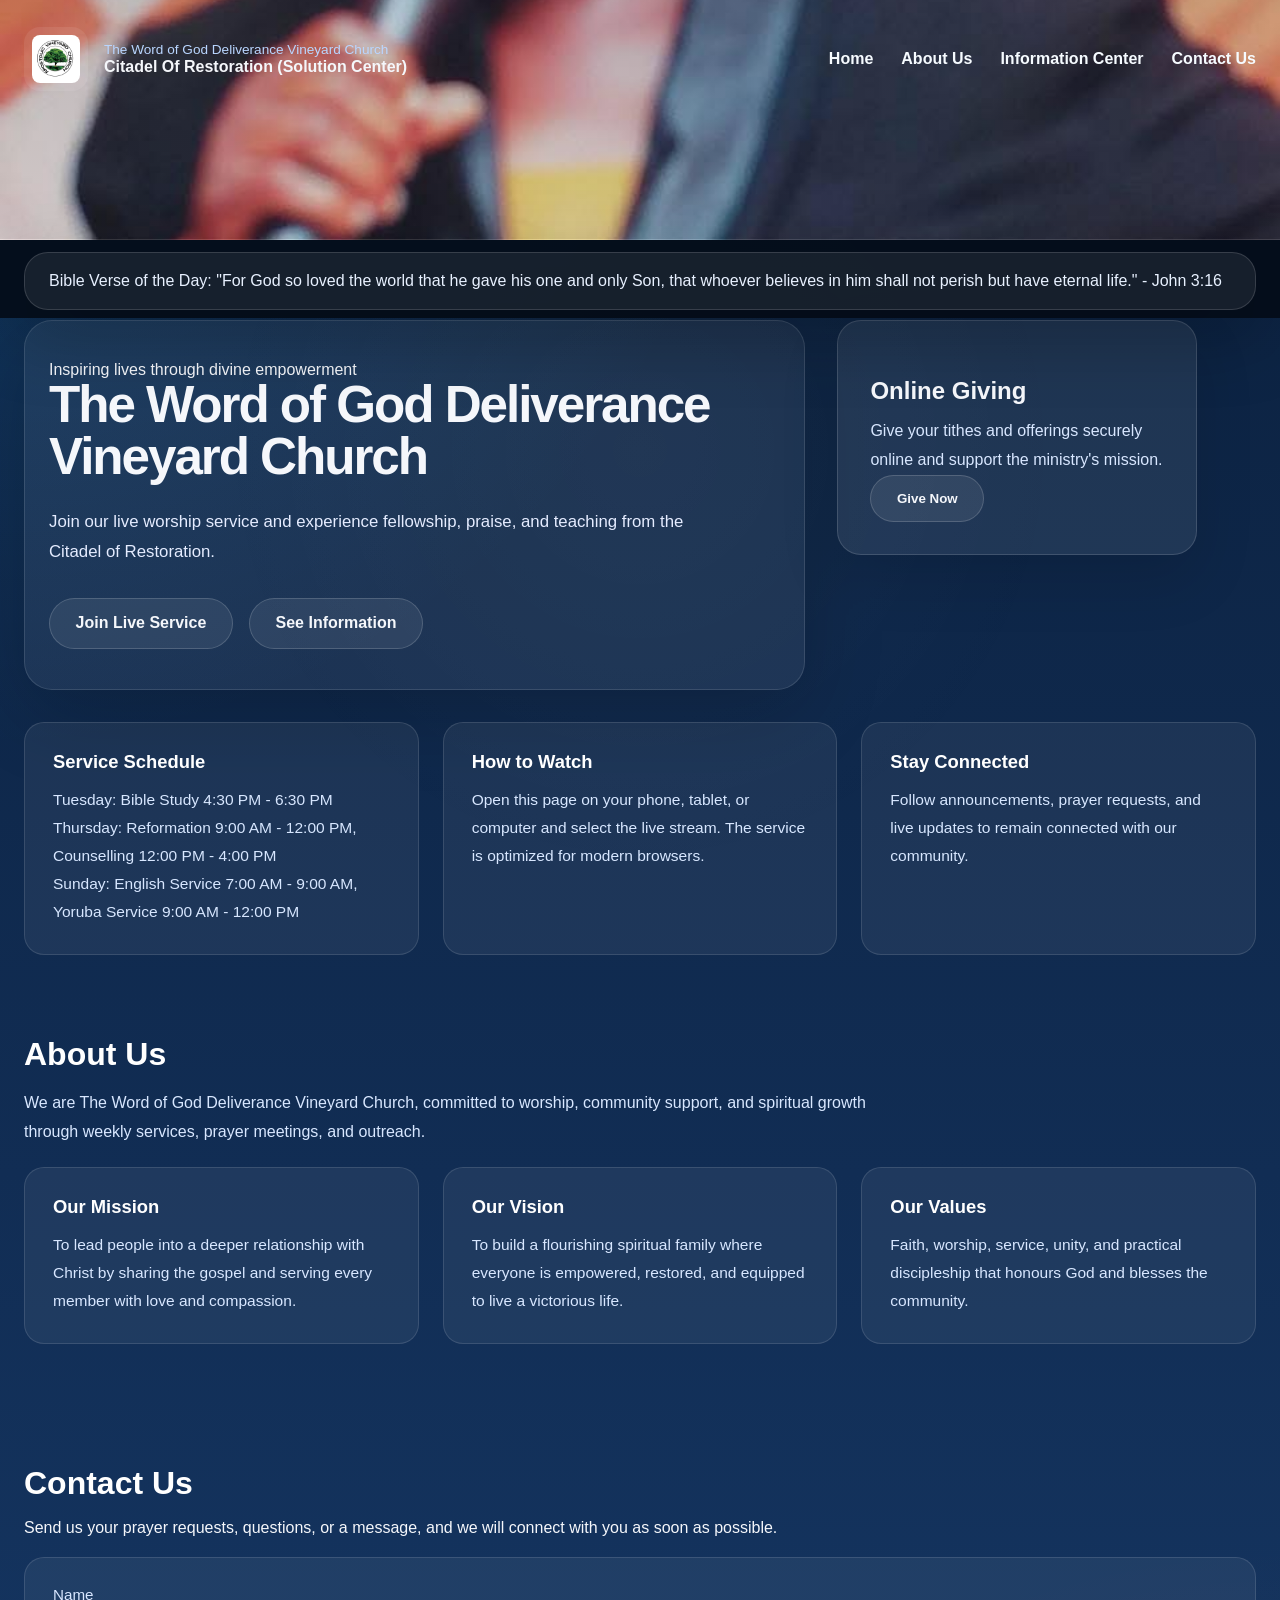
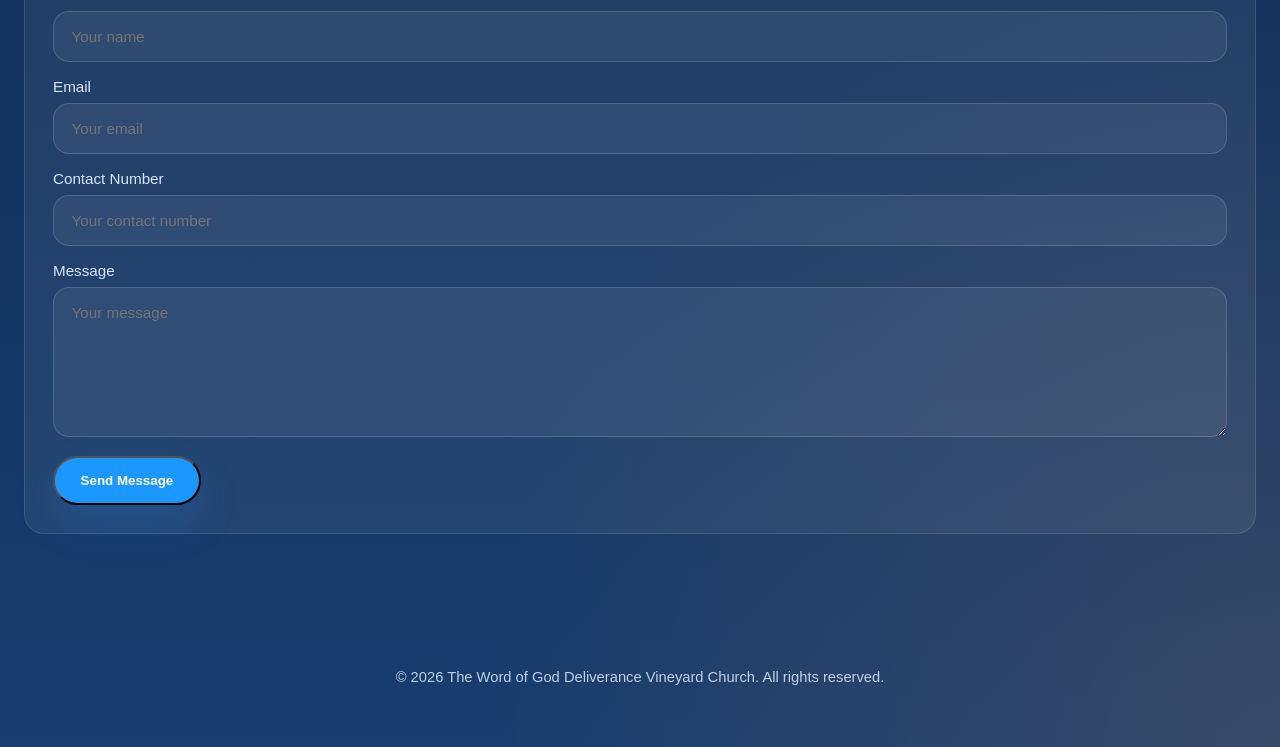
<file: index.html>
﻿<!DOCTYPE html>
<html lang="en">
<head>
    <meta charset="UTF-8">
    <meta name="viewport" content="width=device-width, initial-scale=1.0">
    <meta name="google-site-verification" content="GDBv0VS4tlfMJm42bA3bDwzPnBv-Fe3BTE-NYzwxtKc" />
    <title>The Word of God Deliverance Vineyard Church | Live Service</title>
    <link rel="stylesheet" href="styles.css">
</head>
<body>
    <header class="site-header">
        <div class="header-inner">
            <div class="brand-wrap">
                <a class="brand" href="index.html">
                    <img src="logo.jpg" alt="Church logo" class="brand-logo">
                    <div>
                        <p class="brand-label">The Word of God Deliverance Vineyard Church</p>
                        <strong class="brand-name">Citadel Of Restoration (Solution Center)</strong>
                    </div>
                </a>
            </div>

            <nav class="main-nav">
                <a href="#home">Home</a>
                <a href="#about">About Us</a>
                <a href="#info">Information Center</a>
                <a href="#contact">Contact Us</a>
            </nav>
        </div>
        <div class="live-advert" aria-label="Live church advert">
            <div class="live-advert-inner">

                <div class="live-advert-track-wrap">
                    <div class="live-advert-track">
                        <div class="live-advert-message">Bible Verse of the Day: "For God so loved the world that he gave his one and only Son, that whoever believes in him shall not perish but have eternal life." - John 3:16</div>
                        <div class="live-advert-message">Prayer: Join us in prayer for our community, families, and the world. Submit your prayer requests or participate in our prayer meetings.</div>
                        <div class="live-advert-message">Weekly Program: Tuesday Bible Study 4:30 PM - 6:30 PM, Thursday Reformation 9:00 AM - 12:00 PM, Counselling Time 12:00 PM - 4:00 PM, Sunday English Service 7:00 AM - 9:00 AM, Yoruba Service 9:00 AM - 12:00 PM.</div>
                        <div class="live-advert-message">Bible Verse of the Day: "For God so loved the world that he gave his one and only Son, that whoever believes in him shall not perish but have eternal life." - John 3:16</div>
                        <div class="live-advert-message">Prayer: Join us in prayer for our community, families, and the world. Submit your prayer requests or participate in our prayer meetings.</div>
                        <div class="live-advert-message">Weekly Program: Tuesday Bible Study 4:30 PM - 6:30 PM, Thursday Reformation 9:00 AM - 12:00 PM, Counselling Time 12:00 PM - 4:00 PM, Sunday English Service 7:00 AM - 9:00 AM, Yoruba Service 9:00 AM - 12:00 PM.</div>
                    </div>
                </div>
            </div>
        </div>
    </header>

    <div class="page-shell">
        <main>
            <section class="hero" id="home">
                <div class="hero-copy">
                    <span class="eyebrow">Inspiring lives through divine empowerment</span>
                    <h1>The Word of God Deliverance Vineyard Church</h1>
                    <p>Join our live worship service and experience fellowship, praise, and teaching from the Citadel of Restoration.</p>
                    <div class="hero-actions">
                        <a href="live.html" class="button button-secondary">Join Live Service</a>
                        <a href="#info" class="button button-outline">See Information</a>
                    </div>
                </div>

                <aside class="hero-panel">
                    <div class="feature-card" id="giving">
                        <h3>Online Giving</h3>
                        <p>Give your tithes and offerings securely online and support the ministry's mission.</p>
                        <button id="give-now-btn" class="button button-secondary">Give Now</button>
                    </div>
                </aside>
            </section>

            <section class="info-grid" id="info">
                <article class="info-card">
                    <h3>Service Schedule</h3>
                    <p>Tuesday: Bible Study 4:30 PM - 6:30 PM<br>Thursday: Reformation 9:00 AM - 12:00 PM, Counselling 12:00 PM - 4:00 PM<br>Sunday: English Service 7:00 AM - 9:00 AM, Yoruba Service 9:00 AM - 12:00 PM</p>
                </article>
                <article class="info-card">
                    <h3>How to Watch</h3>
                    <p>Open this page on your phone, tablet, or computer and select the live stream. The service is optimized for modern browsers.</p>
                </article>
                <article class="info-card">
                    <h3>Stay Connected</h3>
                    <p>Follow announcements, prayer requests, and live updates to remain connected with our community.</p>
                </article>
            </section>

            <section class="about-section" id="about">
                <div class="section-header">
                    <h2>About Us</h2>
                    <p>We are The Word of God Deliverance Vineyard Church, committed to worship, community support, and spiritual growth through weekly services, prayer meetings, and outreach.</p>
                </div>
                <div class="info-grid">
                    <article class="info-card">
                        <h3>Our Mission</h3>
                        <p>To lead people into a deeper relationship with Christ by sharing the gospel and serving every member with love and compassion.</p>
                    </article>
                    <article class="info-card">
                        <h3>Our Vision</h3>
                        <p>To build a flourishing spiritual family where everyone is empowered, restored, and equipped to live a victorious life.</p>
                    </article>
                    <article class="info-card">
                        <h3>Our Values</h3>
                        <p>Faith, worship, service, unity, and practical discipleship that honours God and blesses the community.</p>
                    </article>
                </div>
            </section>

            <section class="contact-section" id="contact">
                <div class="section-header">
                    <h2>Contact Us</h2>
                    <p>Send us your prayer requests, questions, or a message, and we will connect with you as soon as possible.</p>
                </div>
                <div class="contact-card">
                    <form class="contact-form" id="contact-form">
                        <label>
                            Name
                            <input type="text" name="name" placeholder="Your name" required>
                        </label>
                        <label>
                            Email
                            <input type="email" name="email" placeholder="Your email" required>
                        </label>
                        <label>
                            Contact Number
                            <input type="tel" name="phone" placeholder="Your contact number" required>
                        </label>
                        <label>
                            Message
                            <textarea name="message" placeholder="Your message" required></textarea>
                        </label>
                        <button type="submit" class="button button-primary">Send Message</button>
                        <div id="form-message" class="form-message"></div>
                    </form>
                </div>
            </section>
        </main>

        <footer>
            <div class="footer-inner">
                <p>&copy; 2026 The Word of God Deliverance Vineyard Church. All rights reserved.</p>
            </div>
        </footer>
    </div>

    <div id="giving-modal" class="modal">
        <div class="modal-content">
            <button id="close-modal" class="modal-close">&times;</button>
            <h2>Give Now</h2>
            <p>Support our ministry by making your donation through the following account:</p>
            <div class="account-details">
                <div class="account-item">
                    <p><strong>ACCOUNT NUMBER:</strong> 2016242953</p>
                </div>
                <div class="account-item">
                    <p><strong>ACCOUNT:</strong> UBA BANK</p>
                </div>
                <div class="account-item">
                    <p><strong>RECEPIENT NAME:</strong> COMFORT OJO</p>
                </div>
            </div>
            <div class="giving-note">
                <p><em>Your generous giving helps us continue our mission to spread God's word and serve our community.</em></p>
            </div>
        </div>
    </div>

    <script>
        document.addEventListener('DOMContentLoaded', function() {
            const giveBtn = document.getElementById('give-now-btn');
            const modal = document.getElementById('giving-modal');
            const closeBtn = document.getElementById('close-modal');

            if (giveBtn) {
                giveBtn.addEventListener('click', function(e) {
                    e.preventDefault();
                    modal.style.display = 'block';
                });
            }

            if (closeBtn) {
                closeBtn.addEventListener('click', function() {
                    modal.style.display = 'none';
                });
            }

            window.addEventListener('click', function(e) {
                if (e.target === modal) {
                    modal.style.display = 'none';
                }
            });

            // Contact form handler
            const contactForm = document.getElementById('contact-form');
            if (contactForm) {
                contactForm.addEventListener('submit', async function(e) {
                    e.preventDefault();

                    const formMessage = document.getElementById('form-message');
                    const submitBtn = contactForm.querySelector('button[type="submit"]');
                    const originalText = submitBtn.textContent;

                    try {
                        submitBtn.disabled = true;
                        submitBtn.textContent = 'Sending...';

                        const formData = new FormData(contactForm);
                        const data = {
                            name: formData.get('name'),
                            email: formData.get('email'),
                            phone: formData.get('phone'),
                            message: formData.get('message')
                        };

                        const response = await fetch('https://god-word.onrender.com/send-contact', {
                            method: 'POST',
                            headers: {
                                'Content-Type': 'application/json'
                            },
                            body: JSON.stringify(data)
                        });

                        let result;
                        try {
                            result = await response.json();
                        } catch (e) {
                            result = { success: false, error: 'Server returned an invalid response. Please try again later.' };
                        }

                        if (response.ok && result.success) {
                            formMessage.classList.remove('form-message--error');
                            formMessage.classList.add('form-message--success');
                            formMessage.textContent = 'Message sent successfully! Thank you for reaching out.';
                            contactForm.reset();
                        } else {
                            formMessage.classList.remove('form-message--success');
                            formMessage.classList.add('form-message--error');
                            formMessage.textContent = result.error || 'Failed to send message. Please try again.';
                        }
                    } catch (error) {
                        formMessage.classList.remove('form-message--success');
                        formMessage.classList.add('form-message--error');
                        formMessage.textContent = 'An error occurred. Please try again later.';
                        console.error('Error:', error);
                    } finally {
                        submitBtn.disabled = false;
                        submitBtn.textContent = originalText;
                    }
                });
            }
        });
    </script>
</body>
</html>
</file>
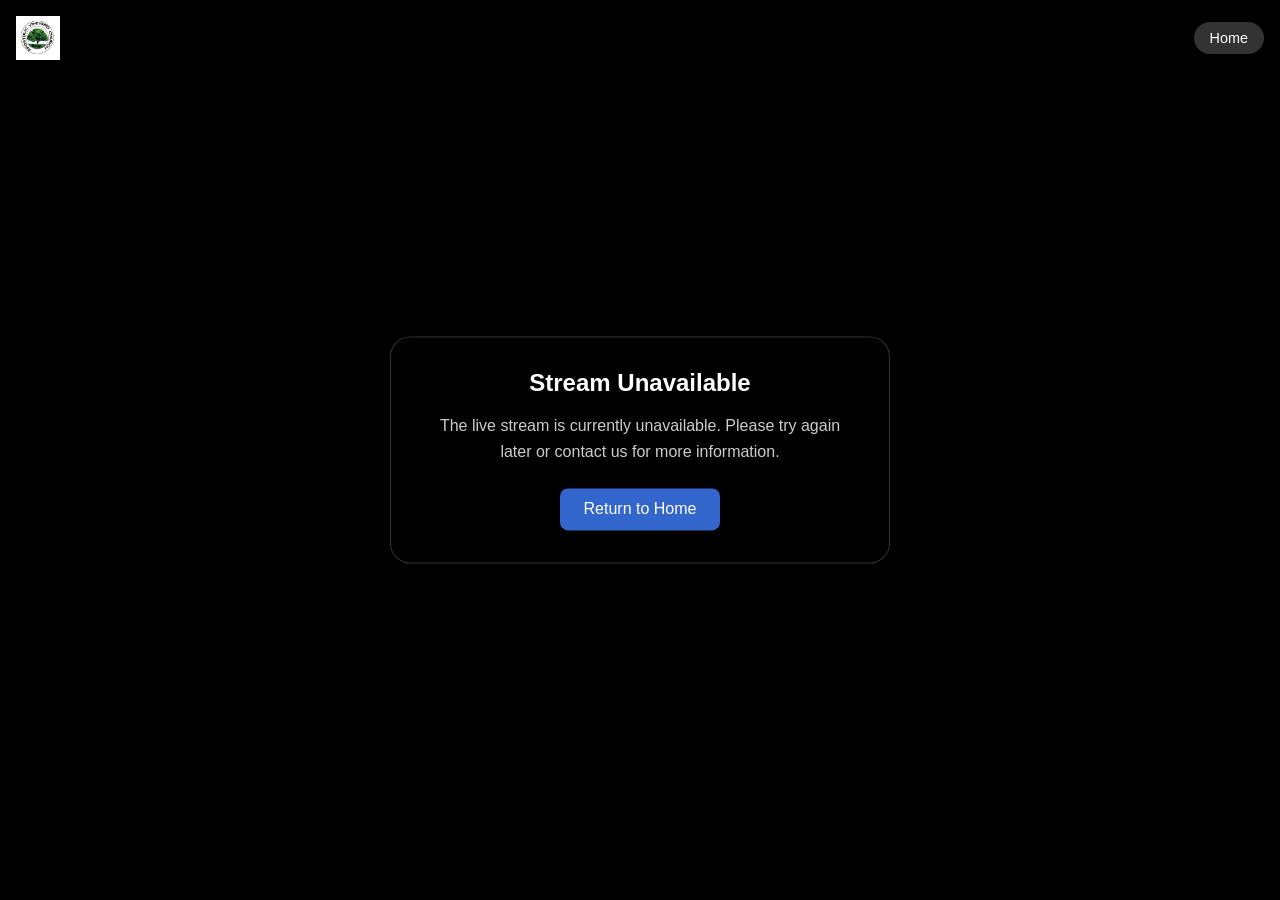
<file: live.html>
<!DOCTYPE html>
<html lang="en">
<head>
    <meta charset="UTF-8">
    <meta name="viewport" content="width=device-width, initial-scale=1.0">
    <meta name="google-site-verification" content="GDBv0VS4tlfMJm42bA3bDwzPnBv-Fe3BTE-NYzwxtKc" />
    <title>Watch Live - The Word of God Apostolic Deliverance Vineyard Church</title>
    <script src="https://player.twitch.tv/js/embed/v1.js"></script>
    <style>
        * {
            margin: 0;
            padding: 0;
            box-sizing: border-box;
        }

        html,
        body {
            height: 100%;
            min-height: 100%;
            background: #000;
            color: #fff;
        }

        body {
            font-family: 'Segoe UI', Tahoma, Geneva, Verdana, sans-serif;
            overflow: hidden;
        }

        #twitch-embed {
            width: 100vw;
            height: 100vh;
        }

        .header {
            position: absolute;
            top: 0;
            left: 0;
            right: 0;
            display: flex;
            align-items: center;
            justify-content: space-between;
            padding: 1rem;
            background: linear-gradient(180deg, rgba(0,0,0,0.7) 0%, transparent 100%);
            z-index: 10;
        }

        .header-logo {
            height: 44px;
            width: auto;
            display: block;
        }

        .home-button {
            background: rgba(255, 255, 255, 0.2);
            border: none;
            color: #fff;
            padding: 0.5rem 1rem;
            border-radius: 20px;
            font-size: 0.9rem;
            cursor: pointer;
            transition: background 0.3s ease;
        }

        .home-button:hover {
            background: rgba(255, 255, 255, 0.3);
        }

        .stream-error {
            position: absolute;
            top: 50%;
            left: 50%;
            transform: translate(-50%, -50%);
            text-align: center;
            background: rgba(0, 0, 0, 0.8);
            padding: 2rem;
            border-radius: 20px;
            border: 1px solid rgba(255, 255, 255, 0.2);
            max-width: 500px;
            z-index: 5;
            display: none;
        }

        .stream-error h2 {
            margin-bottom: 1rem;
            font-size: 1.5rem;
        }

        .stream-error p {
            color: #ccc;
            margin-bottom: 1.5rem;
            line-height: 1.6;
        }

        .stream-error a {
            display: inline-block;
            background: #3366cc;
            color: white;
            padding: 0.75rem 1.5rem;
            border-radius: 8px;
            text-decoration: none;
            transition: background 0.3s ease;
        }

        .stream-error a:hover {
            background: #2952a3;
        }
    </style>
</head>
<body>
    <div class="header">
        <img src="logo.jpg" alt="Apostolic Vineyard Church logo" class="header-logo">
        <button class="home-button" onclick="window.location.href='index.html'">Home</button>
    </div>
    <div id="twitch-embed"></div>
    <div id="stream-error" class="stream-error">
        <h2>Stream Unavailable</h2>
        <p>The live stream is currently unavailable. Please try again later or contact us for more information.</p>
        <a href="index.html">Return to Home</a>
    </div>

    <script>
        document.addEventListener('DOMContentLoaded', function() {
            const parent = window.location.hostname || 'localhost';
            
            try {
                new Twitch.Embed("twitch-embed", {
                    width: "100%",
                    height: "100%",
                    channel: "vineyard3463",
                    layout: "video",
                    parent: [parent, "localhost", "127.0.0.1"]
                });
            } catch (error) {
                console.error('Twitch embed error:', error);
                showStreamError();
            }

            // Show error if stream doesn't load after 10 seconds
            setTimeout(function() {
                const iframe = document.querySelector('iframe');
                if (!iframe) {
                    showStreamError();
                }
            }, 10000);
        });

        function showStreamError() {
            const errorDiv = document.getElementById('stream-error');
            const twitchEmbed = document.getElementById('twitch-embed');
            if (errorDiv && twitchEmbed) {
                errorDiv.style.display = 'block';
                twitchEmbed.style.display = 'none';
            }
        }

        window.addEventListener('error', function(e) {
            if (e.message.includes('Twitch') || e.message.includes('twitch')) {
                showStreamError();
            }
        });
    </script>
</body>
</html>
</file>
<file: styles.css>
* {
    box-sizing: border-box;
}

html,
body {
    margin: 0;
    padding: 0;
    min-height: 100%;
}

body {
    font-family: 'Segoe UI', Tahoma, Geneva, Verdana, sans-serif;
    color: #f5f7fb;
    background: radial-gradient(circle at top left, rgba(48, 170, 255, 0.18), transparent 28%),
        radial-gradient(circle at bottom right, rgba(255, 152, 71, 0.14), transparent 30%),
        linear-gradient(180deg, #0b203d 0%, #112d54 50%, #183d6e 100%);
}

body::before {
    content: '';
    position: fixed;
    inset: 0;
    background-image: radial-gradient(circle at center, rgba(255, 255, 255, 0.03) 0%, transparent 55%);
    pointer-events: none;
}

.page-shell {
    position: relative;
    z-index: 1;
    max-width: 1400px;
    margin: 0 auto;
}

.topbar {
    display: flex;
    justify-content: space-between;
    align-items: center;
    gap: 1rem;
    padding: 0.9rem 1.5rem;
    background: rgba(10, 22, 38, 0.82);
    color: #dbeaff;
    font-size: 0.9rem;
    border-bottom: 1px solid rgba(255, 255, 255, 0.08);
}

.topbar-links {
    display: flex;
    flex-wrap: wrap;
    gap: 1rem;
    justify-content: flex-end;
}

.topbar a {
    color: #72c6ff;
    text-decoration: none;
}

.site-header {
    background: linear-gradient(180deg, rgba(6, 14, 27, 0.18), rgba(6, 14, 27, 0.10)), url('header-bg.jpg');
    background-size: cover;
    background-position: center center;
    background-repeat: no-repeat;
    background-blend-mode: normal;
    position: sticky;
    top: 0;
    z-index: 10;
    border-bottom: 1px solid rgba(255, 255, 255, 0.12);
    padding: 1.7rem 0;
    min-height: 240px;
}

.header-inner {
    max-width: 1400px;
    margin: 0 auto;
    display: flex;
    align-items: center;
    justify-content: space-between;
    gap: 1rem;
    width: 100%;
    padding: 0 1.5rem;
}

.live-advert {
    position: fixed;
    top: 240px;
    left: 0;
    right: 0;
    width: 100vw;
    padding: 0.75rem 1.5rem 0.5rem;
    background: rgba(6, 14, 27, 0.95);
    box-shadow: 0 20px 80px rgba(0, 0, 0, 0.12);
    z-index: 9;
}

.live-advert-inner {
    max-width: 1400px;
    margin: 0 auto;
    background: rgba(255, 255, 255, 0.07);
    border: 1px solid rgba(255, 255, 255, 0.14);
    border-radius: 24px;
    box-shadow: 0 24px 70px rgba(0, 0, 0, 0.15);
    padding: 1rem 1.5rem;
    display: flex;
    align-items: center;
    gap: 1rem;
    overflow: hidden;
}

.live-advert .status-badge {
    background: #23c29a;
    color: #fff;
    box-shadow: 0 12px 30px rgba(35, 194, 154, 0.18);
    margin-right: 0.75rem;
    flex-shrink: 0;
}

.live-advert-track-wrap {
    overflow: hidden;
    flex: 1;
}

.live-advert-track {
    display: flex;
    align-items: center;
    gap: 3rem;
    min-width: max-content;
    animation: liveMarquee 25s linear infinite;
}

.live-advert-message {
    white-space: nowrap;
    color: #e8f1ff;
    font-size: 1rem;
    line-height: 1.5;
    min-width: 0;
}

@media (max-width: 860px) {
    .live-advert {
        top: 220px;
        padding: 0.5rem 1rem 0.5rem;
    }

    .live-advert-inner {
        padding: 0.85rem 1rem;
    }

    .live-advert-track {
        gap: 2rem;
        animation-duration: 30s;
    }

    .live-advert-message {
        font-size: 0.95rem;
    }
}

@keyframes liveMarquee {
    from {
        transform: translateX(0);
    }
    to {
        transform: translateX(-50%);
    }
}

.fade-in {
    animation: fadeIn 0.7s ease;
}

@keyframes fadeIn {
    from {
        opacity: 0;
        transform: translateY(16px);
    }
    to {
        opacity: 1;
        transform: translateY(0);
    }
}


.brand-wrap {
    display: flex;
    align-items: center;
    gap: 1rem;
    min-width: 0;
}

.brand {
    display: flex;
    align-items: center;
    gap: 1rem;
    text-decoration: none;
    color: inherit;
}

.brand-logo {
    width: 64px;
    height: 64px;
    object-fit: contain;
    border-radius: 16px;
    background: rgba(255, 255, 255, 0.08);
    padding: 0.5rem;
}

.brand-label {
    margin: 0;
    font-size: 0.85rem;
    color: #b9d6ff;
}

.brand-name {
    margin: 0.25rem 0 0;
    font-size: 1rem;
    line-height: 1.25;
}

.main-nav {
    display: flex;
    align-items: center;
    gap: 1.75rem;
}

.main-nav a {
    color: #f6fbff;
    text-decoration: none;
    font-weight: 600;
    transition: color 0.2s ease;
}

.main-nav a:hover {
    color: #8cc9ff;
}

.button {
    display: inline-flex;
    align-items: center;
    justify-content: center;
    padding: 0.95rem 1.6rem;
    border-radius: 999px;
    font-weight: 700;
    text-decoration: none;
    transition: transform 0.2s ease, background 0.2s ease, box-shadow 0.2s ease;
}

.button-primary {
    background: #1b98ff;
    color: #fff;
    box-shadow: 0 18px 40px rgba(27, 152, 255, 0.18);
}

.button-primary:hover {
    background: #1490ff;
    transform: translateY(-2px);
}

.button-secondary,
.button-outline {
    background: rgba(255, 255, 255, 0.08);
    color: #f5f7fb;
    border: 1px solid rgba(255, 255, 255, 0.16);
}

.button-secondary:hover,
.button-outline:hover {
    background: rgba(255, 255, 255, 0.16);
    transform: translateY(-2px);
}

main {
    padding: 80px 1.5rem 3rem;
}

.hero {
    display: grid;
    grid-template-columns: 1.4fr 0.75fr;
    gap: 2rem;
    align-items: start;
    margin-bottom: 2rem;
}

.hero-copy {
    padding: 2.5rem 2.5rem 2.5rem 1.5rem;
    background: rgba(255, 255, 255, 0.06);
    border: 1px solid rgba(255, 255, 255, 0.12);
    border-radius: 28px;
    box-shadow: 0 24px 80px rgba(0, 0, 0, 0.18);
}

.hero-panel {
    display: grid;
    gap: 1.25rem;
    max-width: 360px;
}

.status-card,
.feature-card {
    background: rgba(255, 255, 255, 0.08);
    border: 1px solid rgba(255, 255, 255, 0.14);
    padding: 1.5rem;
    border-radius: 20px;
    box-shadow: 0 24px 60px rgba(0, 0, 0, 0.12);
}

.status-badge {
    display: inline-flex;
    margin-bottom: 1rem;
    padding: 0.5rem 0.9rem;
    border-radius: 999px;
    background: rgba(255, 255, 255, 0.08);
    color: #a5d4ff;
    letter-spacing: 0.16em;
    text-transform: uppercase;
    font-size: 0.75rem;
}

.hero-copy h1 {
    margin: 0;
    font-size: clamp(2.5rem, 4vw, 4.5rem);
    line-height: 1.02;
    letter-spacing: -0.04em;
}

.hero-copy p {
    margin: 1.5rem 0 0;
    max-width: 680px;
    line-height: 1.75;
    color: #e5ecff;
    font-size: 1.05rem;
}

.hero-actions {
    display: flex;
    flex-wrap: wrap;
    gap: 1rem;
    margin-top: 2rem;
}

.hero-panel {
    display: grid;
    gap: 1.5rem;
}

.status-card,
.feature-card {
    background: rgba(255, 255, 255, 0.08);
    border: 1px solid rgba(255, 255, 255, 0.14);
    padding: 2rem;
    border-radius: 24px;
    box-shadow: 0 24px 60px rgba(0, 0, 0, 0.12);
}

.status-badge {
    display: inline-flex;
    padding: 0.85rem 1.2rem;
    border-radius: 999px;
    font-size: 0.8rem;
    letter-spacing: 0.12em;
    text-transform: uppercase;
    font-weight: 700;
    background: #ff8c42;
    color: #fff;
}

.status-card h2,
.feature-card h3 {
    margin: 1.5rem 0 0.75rem;
    font-size: 1.5rem;
}

.status-card p,
.feature-card p {
    color: #d8e7ff;
    line-height: 1.8;
    margin: 0;
}

.info-grid {
    display: grid;
    grid-template-columns: repeat(3, minmax(0, 1fr));
    gap: 1.5rem;
}

.info-card,
.contact-card {
    background: rgba(255, 255, 255, 0.06);
    border: 1px solid rgba(255, 255, 255, 0.12);
    padding: 1.75rem;
    border-radius: 20px;
}

.about-section,
.contact-section {
    margin-top: 2rem;
    padding: 2.5rem 0;
}

.about-section .section-header,
.contact-section .section-header {
    margin-bottom: 1.25rem;
}

.about-section .section-header h2,
.contact-section .section-header h2 {
    margin: 0.5rem 0 0;
    font-size: 2rem;
    color: #fff;
    line-height: 1.2;
}

.about-section p {
    max-width: 860px;
    color: #d8e7ff;
    line-height: 1.8;
    margin-bottom: 1rem;
}

.contact-grid {
    display: grid;
    grid-template-columns: repeat(3, minmax(0, 1fr));
    gap: 1.5rem;
}

.contact-card h3 {
    margin-top: 0;
    margin-bottom: 0.8rem;
    font-size: 1.25rem;
}

.contact-form {
    display: grid;
    gap: 1rem;
}

.contact-form label {
    display: block;
    color: #d8e7ff;
    font-size: 0.95rem;
}

.contact-form input,
.contact-form textarea {
    width: 100%;
    margin-top: 0.5rem;
    padding: 1rem 1.1rem;
    background: rgba(255, 255, 255, 0.06);
    border: 1px solid rgba(255, 255, 255, 0.16);
    border-radius: 16px;
    color: #fff;
    font: inherit;
}

.contact-form textarea {
    min-height: 150px;
    resize: vertical;
}

.contact-form button {
    align-self: start;
    width: max-content;
}

.form-message {
    margin-top: 1rem;
    padding: 1rem 1.25rem 1rem 2.5rem;
    border-radius: 18px;
    background: rgba(255, 255, 255, 0.08);
    border: 1px solid rgba(255, 255, 255, 0.14);
    min-height: 3rem;
    display: none;
    font-size: 0.95rem;
    line-height: 1.6;
    position: relative;
    box-shadow: 0 14px 35px rgba(0, 0, 0, 0.08);
    transition: opacity 0.2s ease, transform 0.2s ease, border-color 0.2s ease, background 0.2s ease;
    opacity: 0;
    transform: translateY(-4px);
}

.form-message::before {
    content: '';
    position: absolute;
    left: 1rem;
    top: 50%;
    transform: translateY(-50%);
    width: 12px;
    height: 12px;
    border-radius: 50%;
    background: #4CAF50;
}

.form-message--error {
    border-color: rgba(255, 107, 107, 0.25);
    background: rgba(255, 107, 107, 0.12);
}

.form-message--error::before {
    background: #ff6b6b;
}

.form-message--success {
    border-color: rgba(76, 175, 80, 0.25);
    background: rgba(76, 175, 80, 0.12);
}

.form-message--success::before {
    background: #4CAF50;
}

.form-message:not(:empty) {
    display: block;
    opacity: 1;
    transform: translateY(0);
}

.contact-card p {
    margin: 0.5rem 0 0;
    color: #d8e7ff;
    line-height: 1.7;
}

.info-card h3 {
    margin-top: 0;
    margin-bottom: 0.85rem;
    font-size: 1.15rem;
    color: #fff;
}

.info-card p {
    margin: 0;
    color: #d8e7ff;
    line-height: 1.8;
    font-size: 0.97rem;
}

footer {
    padding: 2rem 1.5rem 3rem;
    color: #bfcfe7;
    text-align: center;
    font-size: 0.92rem;
}

.modal {
    display: none;
    position: fixed;
    z-index: 100;
    left: 0;
    top: 0;
    width: 100%;
    height: 100%;
    background-color: rgba(0, 0, 0, 0.7);
    animation: fadeIn 0.3s ease;
}

@keyframes fadeIn {
    from { opacity: 0; }
    to { opacity: 1; }
}

.modal-content {
    background: linear-gradient(135deg, rgba(16, 42, 73, 0.98) 0%, rgba(15, 52, 96, 0.98) 100%);
    border: 1px solid rgba(255, 255, 255, 0.14);
    margin: 15% auto;
    padding: 2.5rem;
    border-radius: 24px;
    width: 90%;
    max-width: 500px;
    box-shadow: 0 40px 120px rgba(0, 0, 0, 0.4);
    position: relative;
    animation: slideDown 0.3s ease;
}

@keyframes slideDown {
    from {
        transform: translateY(-50px);
        opacity: 0;
    }
    to {
        transform: translateY(0);
        opacity: 1;
    }
}

.modal-close {
    position: absolute;
    right: 1.5rem;
    top: 1.5rem;
    background: none;
    border: none;
    color: #fff;
    font-size: 2rem;
    cursor: pointer;
    transition: color 0.2s ease;
}

.modal-close:hover {
    color: #ff8c42;
}

.modal-content h2 {
    margin: 0 0 1rem;
    font-size: 1.75rem;
    color: #fff;
}

.modal-content p {
    color: #d8e7ff;
    line-height: 1.6;
    margin-bottom: 1.5rem;
}

.account-details {
    display: grid;
    gap: 1rem;
    margin-bottom: 1.5rem;
}

.account-item {
    background: rgba(255, 255, 255, 0.06);
    border: 1px solid rgba(255, 255, 255, 0.12);
    padding: 1.5rem;
    border-radius: 16px;
    text-align: center;
}

.account-item p {
    margin: 0;
    color: #e5ecff;
    font-size: 1.05rem;
    font-weight: 500;
}

.account-item strong {
    color: #72c6ff;
    font-weight: 700;
}

.giving-note {
    background: rgba(59, 130, 246, 0.1);
    border: 1px solid rgba(59, 130, 246, 0.2);
    padding: 1rem;
    border-radius: 12px;
    text-align: center;
}

.giving-note p {
    margin: 0;
    color: #d8e7ff;
    font-style: italic;
    font-size: 0.95rem;
}

@media (max-width: 1100px) {
    .hero {
        grid-template-columns: 1fr;
    }

    .hero-copy {
        padding: 2.5rem 2rem;
    }
}

@media (max-width: 860px) {
    .site-header {
        padding: 1rem 0;
    }

    .header-inner {
        flex-direction: column;
        align-items: stretch;
        text-align: center;
        padding: 0 1rem;
    }

    .live-advert-inner {
        padding: 0.85rem 1rem;
    }

    .main-nav {
        justify-content: center;
        flex-wrap: wrap;
    }

    .topbar {
        flex-direction: column;
        align-items: flex-start;
    }

    .topbar-links {
        justify-content: flex-start;
    }
}

@media (max-width: 720px) {
    .topbar,
    main,
    footer {
        padding-left: 1rem;
        padding-right: 1rem;
    }

    .brand-wrap {
        justify-content: center;
    }

    .main-nav {
        gap: 1rem;
        margin-top: 0.75rem;
    }

    .hero-copy {
        padding: 2rem 1.5rem;
    }

    .hero-copy h1 {
        font-size: clamp(2rem, 8vw, 3rem);
    }

    .status-card,
    .feature-card {
        padding: 1.5rem;
    }

    .info-grid {
        grid-template-columns: 1fr;
    }
}

@media (max-width: 540px) {
    .topbar {
        gap: 0.5rem;
    }

    .main-nav {
        display: none;
    }

    .button {
        width: 100%;
    }

    .button-primary,
    .button-secondary,
    .button-outline {
        justify-content: center;
    }

    .hero-actions {
        flex-direction: column;
        align-items: stretch;
    }

    .hero-copy {
        padding: 1.5rem 1rem;
    }

    .brand {
        flex-direction: column;
        gap: 0.75rem;
    }
}
</file>
